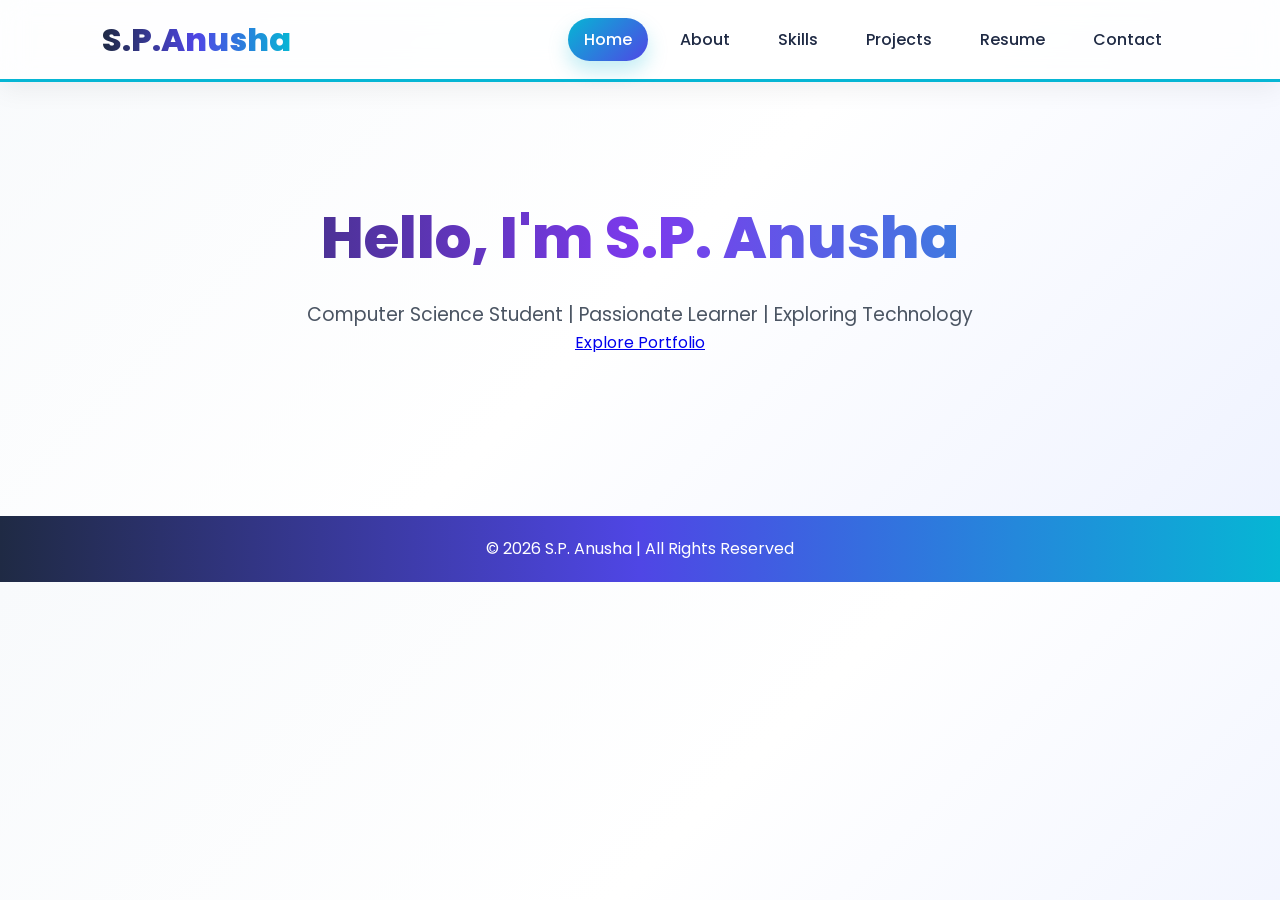
<file: index.html>
<!DOCTYPE html>
<html lang="en">
<head>
<meta charset="UTF-8">
<meta name="viewport" content="width=device-width, initial-scale=1.0">
<title>S.P. Anusha | Portfolio</title>
<link rel="stylesheet" href="style.css">
</head>

<body>

<header>
<nav>
<div class="logo">S.P.Anusha</div>

<ul>
<li><a href="index.html" class="active">Home</a></li>
<li><a href="about.html">About</a></li>
<li><a href="skills.html">Skills</a></li>
<li><a href="projects.html">Projects</a></li>
<li><a href="resume.html">Resume</a></li>
<li><a href="contact.html">Contact</a></li>
</ul>

</nav>
</header>

<section class="hero">

<h1>Hello, I'm S.P. Anusha</h1>

<p>Computer Science Student | Passionate Learner | Exploring Technology</p>

<a href="about.html" class="btn">Explore Portfolio</a>

</section>

<footer>
<p>© 2026 S.P. Anusha | All Rights Reserved</p>
</footer>

</body>
</html>
</file>
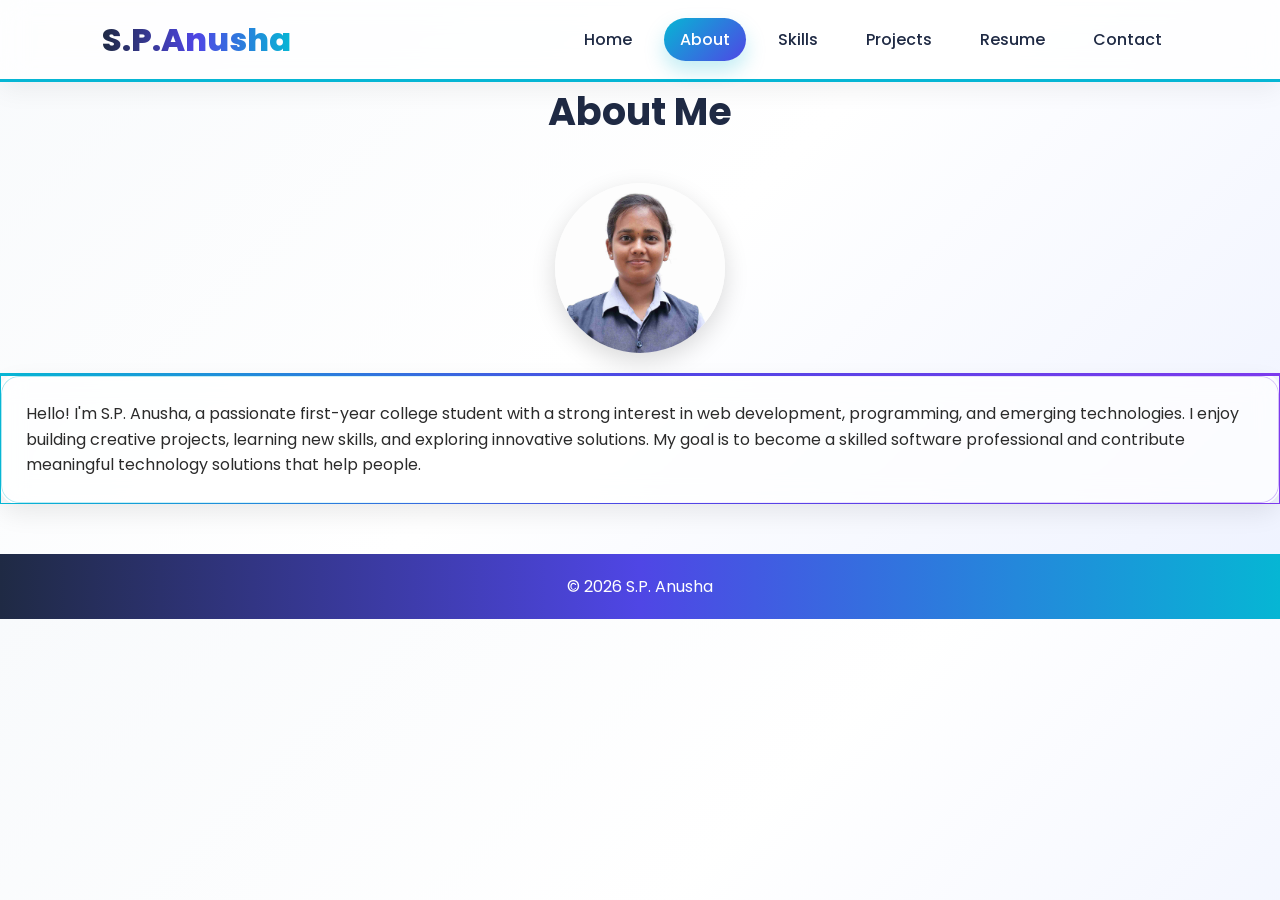
<file: about.html>
<!DOCTYPE html>
<html lang="en">
<head>
<meta charset="UTF-8">
<meta name="viewport" content="width=device-width, initial-scale=1.0">
<title>About Me</title>
<link rel="stylesheet" href="style.css">
</head>
<body>

<header>
<nav>
<div class="logo">S.P.Anusha</div>
<ul>
<li><a href="index.html">Home</a></li>
<li><a href="about.html" class="active">About</a></li>
<li><a href="skills.html">Skills</a></li>
<li><a href="projects.html">Projects</a></li>
<li><a href="resume.html">Resume</a></li>
<li><a href="contact.html">Contact</a></li>
</ul>
</nav>
</header>

<div class="container">

<h2 class="section-title">About Me</h2>

<img src="profile.jpeg" alt="Profile" class="profile">

<div class="card">
<p>
Hello! I'm S.P. Anusha, a passionate first-year college student with a strong interest in web development, programming, and emerging technologies. I enjoy building creative projects, learning new skills, and exploring innovative solutions. My goal is to become a skilled software professional and contribute meaningful technology solutions that help people.
</p>
</div>

</div>

<footer>
<p>© 2026 S.P. Anusha</p>
</footer>

</body>
</html>
</file>
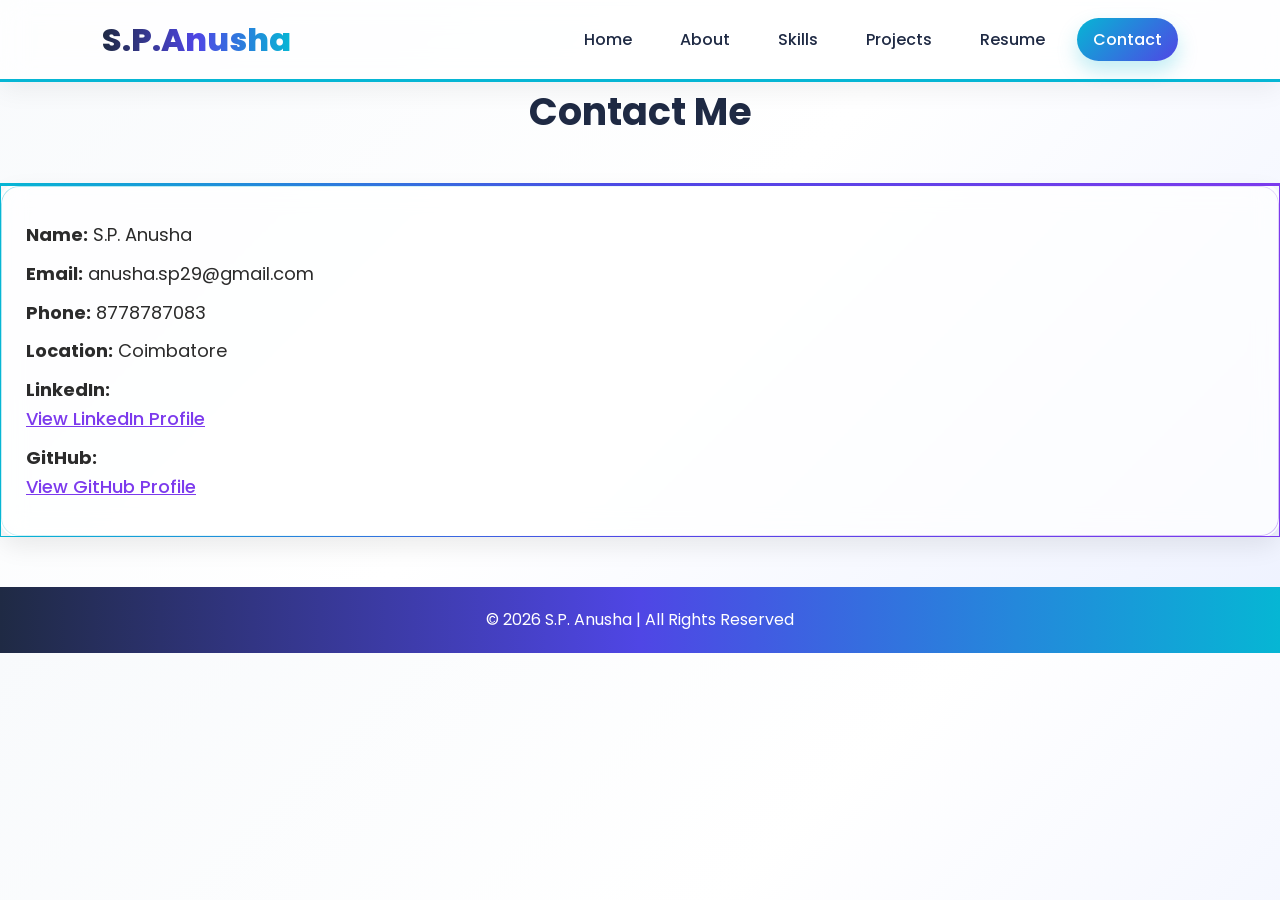
<file: contact.html>
<!DOCTYPE html>
<html lang="en">
<head>
<meta charset="UTF-8">
<meta name="viewport" content="width=device-width, initial-scale=1.0">
<title>Contact</title>
<link rel="stylesheet" href="style.css">
</head>
<body>

<header>
<nav>
<div class="logo">S.P.Anusha</div>
<ul>
<li><a href="index.html">Home</a></li>
<li><a href="about.html">About</a></li>
<li><a href="skills.html">Skills</a></li>
<li><a href="projects.html">Projects</a></li>
<li><a href="resume.html">Resume</a></li>
<li><a href="contact.html" class="active">Contact</a></li>
</ul>
</nav>
</header>

<div class="container">

<h2 class="section-title">Contact Me</h2>

<div class="card contact-info">

<p><strong>Name:</strong> S.P. Anusha</p>

<p><strong>Email:</strong> anusha.sp29@gmail.com</p>

<p><strong>Phone:</strong> 8778787083</p>

<p><strong>Location:</strong> Coimbatore</p>

<p><strong>LinkedIn:</strong><br>
<a href="https://www.linkedin.com/in/anusha-s-p-a66802380" target="_blank">
View LinkedIn Profile
</a>
</p>

<p><strong>GitHub:</strong><br>
<a href="https://github.com/anusha29-cloud" target="_blank">
View GitHub Profile
</a>
</p>

</div>

</div>

<footer>
<p>© 2026 S.P. Anusha | All Rights Reserved</p>
</footer>

</body>
</html>
</file>
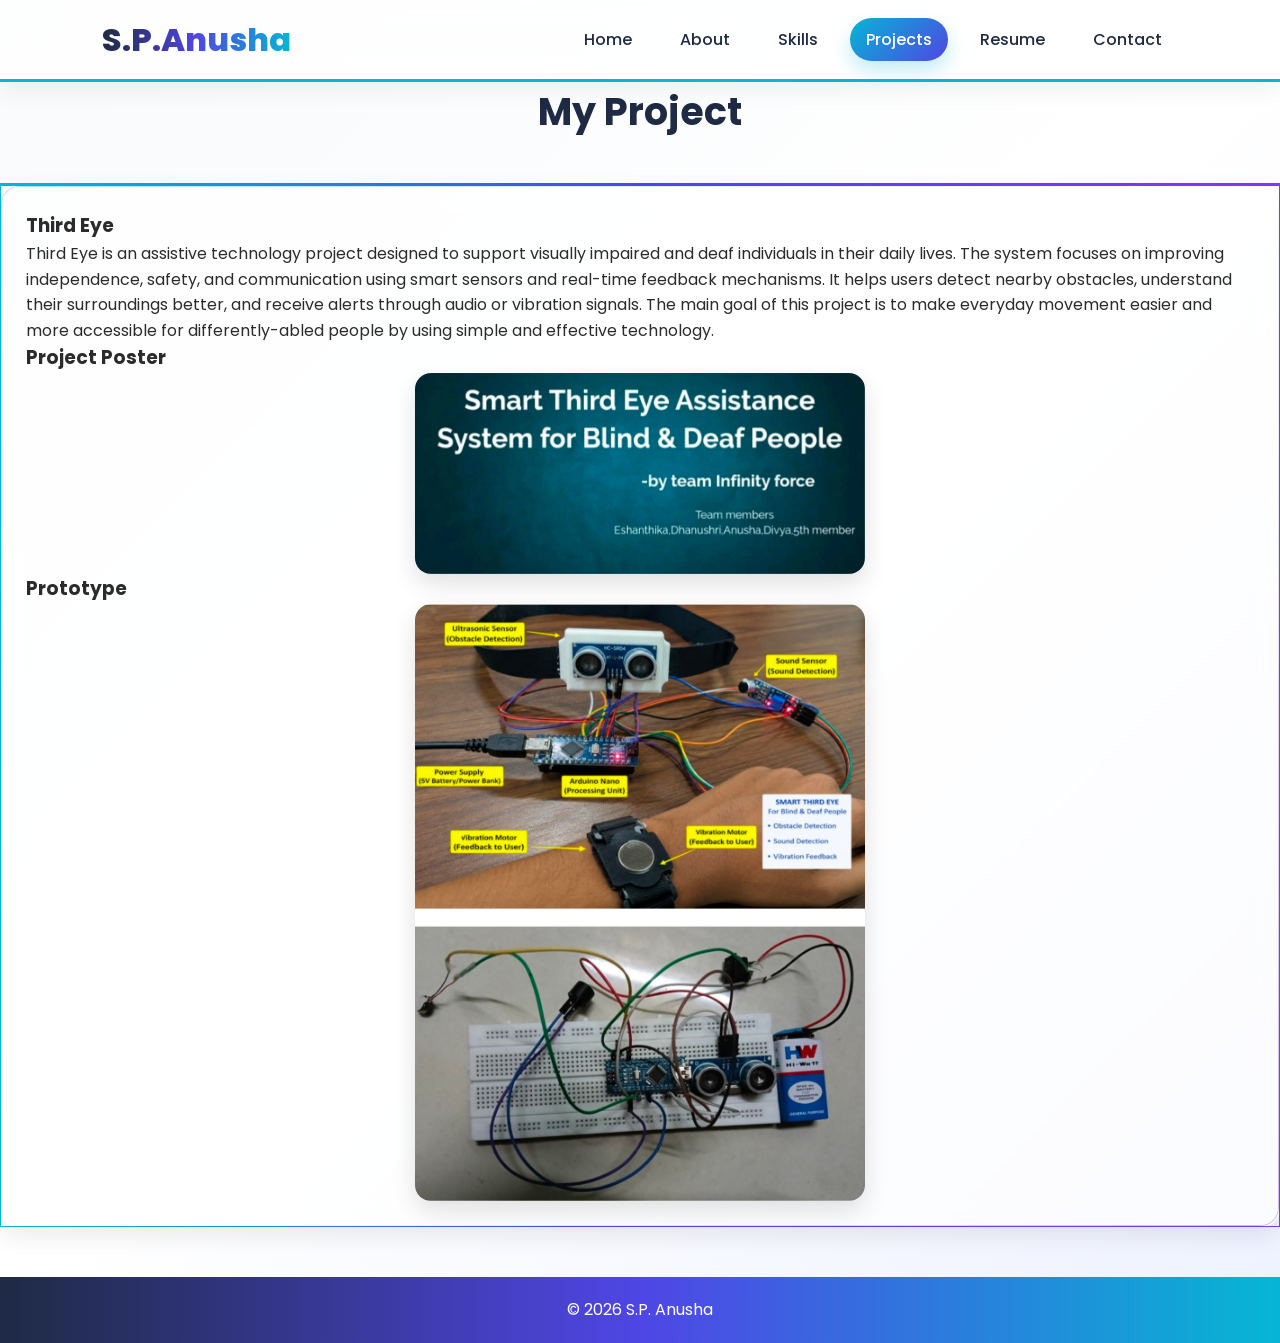
<file: projects.html>
<!DOCTYPE html>
<html lang="en">
<head>
<meta charset="UTF-8">
<meta name="viewport" content="width=device-width, initial-scale=1.0">
<title>Projects</title>
<link rel="stylesheet" href="style.css">
</head>
<body>

<header>
<nav>
<div class="logo">S.P.Anusha</div>
<ul>
<li><a href="index.html">Home</a></li>
<li><a href="about.html">About</a></li>
<li><a href="skills.html">Skills</a></li>
<li><a href="projects.html" class="active">Projects</a></li>
<li><a href="resume.html">Resume</a></li>
<li><a href="contact.html">Contact</a></li>
</ul>
</nav>
</header>

<div class="container">

<h2 class="section-title">My Project</h2>

<div class="card">

<h3>Third Eye</h3>

<p>
Third Eye is an assistive technology project designed to support visually impaired and deaf individuals in their daily lives.  
The system focuses on improving independence, safety, and communication using smart sensors and real-time feedback mechanisms.  
It helps users detect nearby obstacles, understand their surroundings better, and receive alerts through audio or vibration signals.  
The main goal of this project is to make everyday movement easier and more accessible for differently-abled people by using simple and effective technology.
</p>

<h3 class="sub-title">Project Poster</h3>
<img src="phy.jpeg" alt="Project Poster" class="project-img">

<h3 class=="sub-title">Prototype</h3>
<img src="prototype.jpeg" alt="Prototype" class="project-img">

</div>

</div>

<footer>
<p>© 2026 S.P. Anusha</p>
</footer>

</body>
</html>
</file>
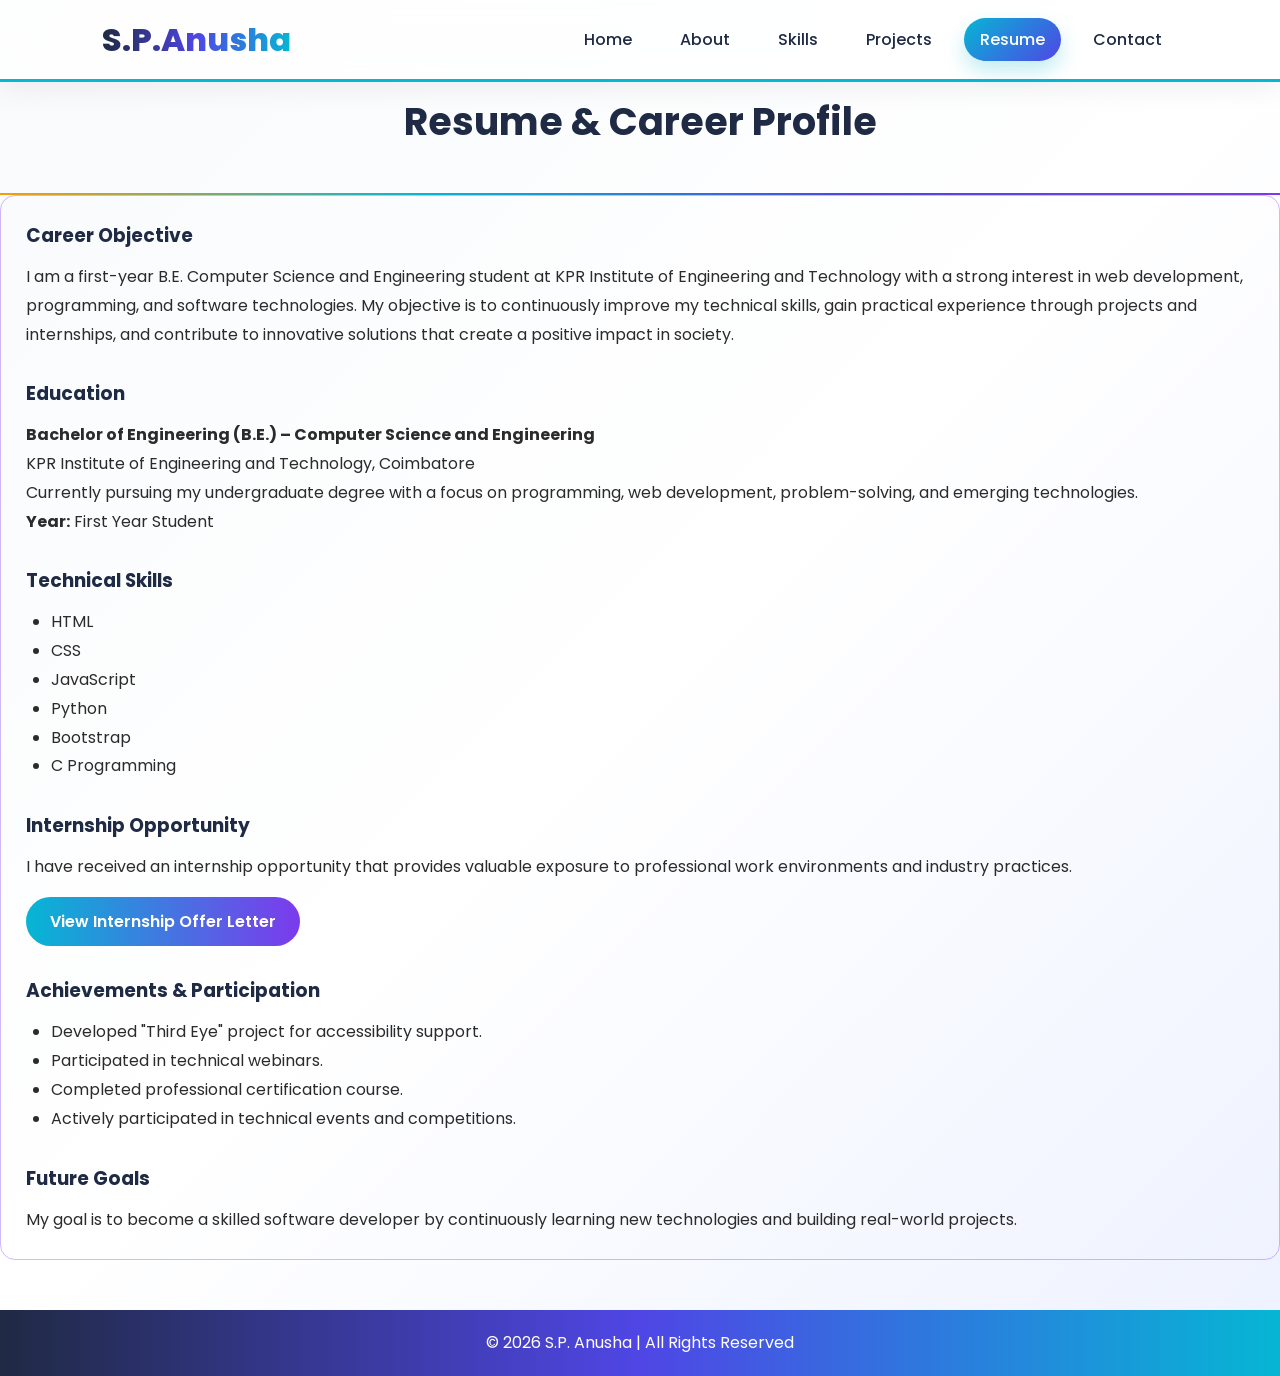
<file: resume.html>
<!DOCTYPE html>
<html lang="en">
<head>
<meta charset="UTF-8">
<meta name="viewport" content="width=device-width, initial-scale=1.0">
<title>Resume | S.P. Anusha</title>

<link rel="stylesheet" href="style.css">

<style>

/* ===== Resume Page Only ===== */

.page-title{
    margin-top:10px;
    text-align:center;
}

.title-line{
    height:2px;
    background:linear-gradient(
        90deg,
        #f59e0b,
        #06b6d4,
        #4f46e5,
        #7c3aed
    );
    margin-top:10px;
    margin-bottom:0;
}

.resume-box{
    border:1px solid rgba(124,58,237,0.35);
    border-radius:15px;
    padding:25px;
    margin-top:0;
}

.resume-section{
    margin-bottom:30px;
}

.resume-section:last-child{
    margin-bottom:0;
}

.resume-section h3{
    color:var(--dark);
    margin-bottom:12px;
}

.resume-section p,
.resume-section li{
    line-height:1.8;
}

.resume-section ul{
    padding-left:25px;
}

.btn{
    display:inline-block;
    margin-top:15px;
    padding:12px 24px;
    border-radius:30px;
    background:linear-gradient(
        90deg,
        var(--accent),
        var(--secondary)
    );
    color:white;
    text-decoration:none;
    font-weight:600;
    transition:0.3s;
}

.btn:hover{
    transform:translateY(-3px);
}

</style>

</head>

<body>

<header>
<nav>

<div class="logo">S.P.Anusha</div>

<ul>
<li><a href="index.html">Home</a></li>
<li><a href="about.html">About</a></li>
<li><a href="skills.html">Skills</a></li>
<li><a href="projects.html">Projects</a></li>
<li><a href="resume.html" class="active">Resume</a></li>
<li><a href="contact.html">Contact</a></li>
</ul>

</nav>
</header>

<div class="page-title">
    <h2 class="section-title">Resume & Career Profile</h2>
</div>

<div class="title-line"></div>

<div class="resume-box">

<div class="resume-section">
<h3>Career Objective</h3>

<p>
I am a first-year B.E. Computer Science and Engineering student at KPR Institute of Engineering and Technology with a strong interest in web development, programming, and software technologies. My objective is to continuously improve my technical skills, gain practical experience through projects and internships, and contribute to innovative solutions that create a positive impact in society.
</p>
</div>

<div class="resume-section">
<h3>Education</h3>

<p>
<strong>Bachelor of Engineering (B.E.) – Computer Science and Engineering</strong>
</p>

<p>
KPR Institute of Engineering and Technology, Coimbatore
</p>

<p>
Currently pursuing my undergraduate degree with a focus on programming, web development, problem-solving, and emerging technologies.
</p>

<p>
<strong>Year:</strong> First Year Student
</p>

</div>

<div class="resume-section">
<h3>Technical Skills</h3>

<ul>
<li>HTML</li>
<li>CSS</li>
<li>JavaScript</li>
<li>Python</li>
<li>Bootstrap</li>
<li>C Programming</li>
</ul>

</div>

<div class="resume-section">
<h3>Internship Opportunity</h3>

<p>
I have received an internship opportunity that provides valuable exposure to professional work environments and industry practices.
</p>

<a href="resume.jpeg" target="_blank" class="btn">
View Internship Offer Letter
</a>

</div>

<div class="resume-section">
<h3>Achievements & Participation</h3>

<ul>
<li>Developed "Third Eye" project for accessibility support.</li>
<li>Participated in technical webinars.</li>
<li>Completed professional certification course.</li>
<li>Actively participated in technical events and competitions.</li>
</ul>

</div>

<div class="resume-section">
<h3>Future Goals</h3>

<p>
My goal is to become a skilled software developer by continuously learning new technologies and building real-world projects.
</p>

</div>

</div>

<footer>
<p>© 2026 S.P. Anusha | All Rights Reserved</p>
</footer>

</body>
</html>
</file>
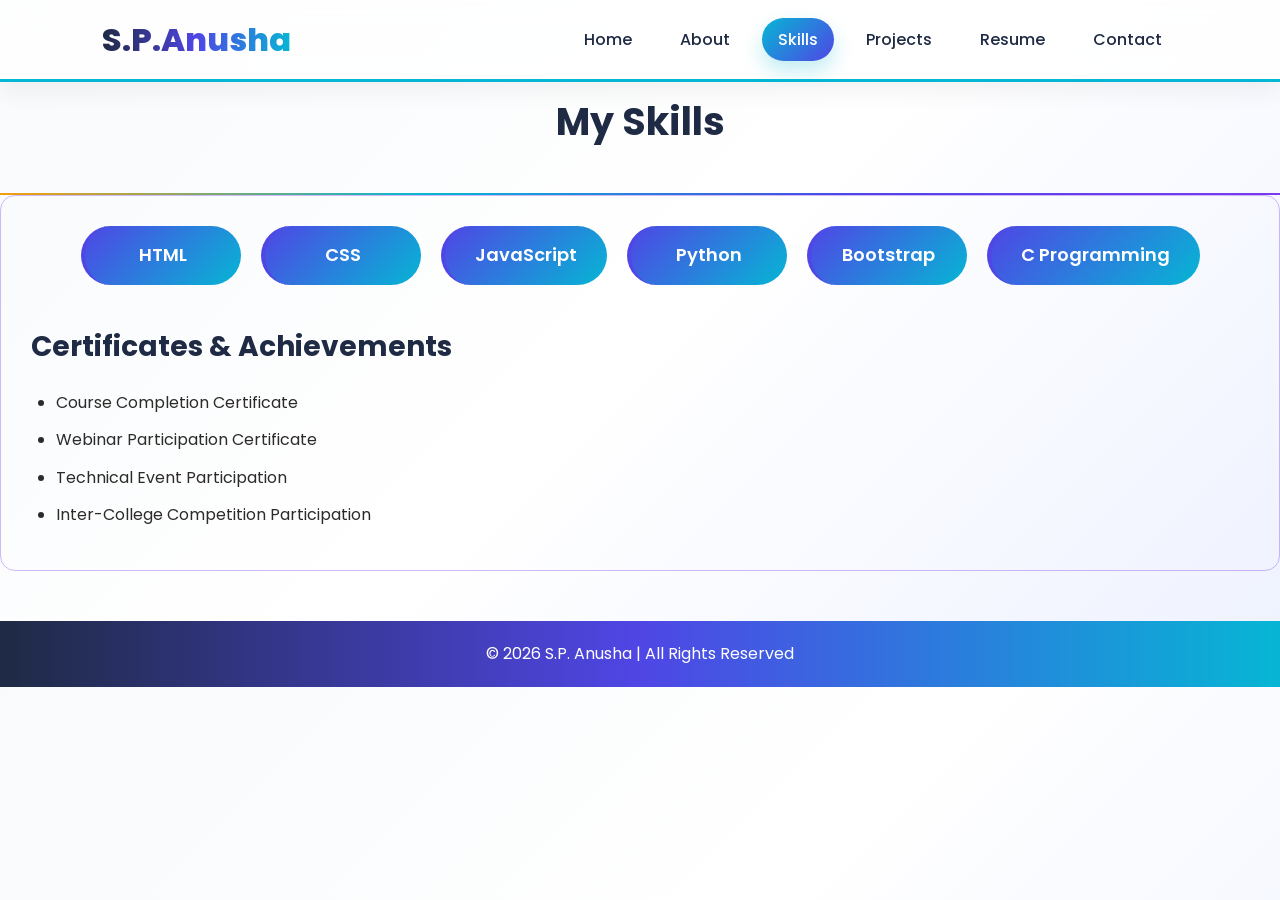
<file: skills.html>
<!DOCTYPE html>
<html lang="en">
<head>
<meta charset="UTF-8">
<meta name="viewport" content="width=device-width, initial-scale=1.0">
<title>Skills | S.P. Anusha</title>

<link rel="stylesheet" href="style.css">

<style>

/* Skills Page Only */

.page-title{
    margin-top:10px;
    text-align:center;
}

.title-line{
    height:2px;
    background:linear-gradient(
        90deg,
        #f59e0b,
        #06b6d4,
        #4f46e5,
        #7c3aed
    );
    margin-top:10px;
    margin-bottom:0;
}

/* Skills Content Box */

.skills-box{
    border:1px solid rgba(124,58,237,0.35);
    border-radius:15px;
    padding:30px;
    margin-top:0;
}

/* Skill Boxes */

.skills{
    display:flex;
    flex-wrap:wrap;
    justify-content:center;
    gap:20px;
    margin-bottom:40px;
}

.skill-box{
    background:linear-gradient(
        135deg,
        #4f46e5,
        #06b6d4
    );
    color:white;
    padding:15px 30px;
    border-radius:30px;
    font-size:18px;
    font-weight:600;
    min-width:160px;
    text-align:center;
}

/* Certificates */

.sub-title{
    font-size:28px;
    color:var(--dark);
    margin-bottom:20px;
}

.certificate-list{
    padding-left:25px;
}

.certificate-list li{
    margin-bottom:12px;
}

</style>

</head>

<body>

<header>
<nav>

<div class="logo">S.P.Anusha</div>

<ul>
<li><a href="index.html">Home</a></li>
<li><a href="about.html">About</a></li>
<li><a href="skills.html" class="active">Skills</a></li>
<li><a href="projects.html">Projects</a></li>
<li><a href="resume.html">Resume</a></li>
<li><a href="contact.html">Contact</a></li>
</ul>

</nav>
</header>

<div class="page-title">
<h2 class="section-title">My Skills</h2>
</div>

<div class="title-line"></div>

<div class="skills-box">

<div class="skills">

<div class="skill-box">HTML</div>

<div class="skill-box">CSS</div>

<div class="skill-box">JavaScript</div>

<div class="skill-box">Python</div>

<div class="skill-box">Bootstrap</div>

<div class="skill-box">C Programming</div>

</div>

<h3 class="sub-title">Certificates & Achievements</h3>

<ul class="certificate-list">
<li>Course Completion Certificate</li>
<li>Webinar Participation Certificate</li>
<li>Technical Event Participation</li>
<li>Inter-College Competition Participation</li>
</ul>

</div>

<footer>
<p>© 2026 S.P. Anusha | All Rights Reserved</p>
</footer>

</body>
</html>
</file>
<file: style.css>
@import url('https://fonts.googleapis.com/css2?family=Poppins:wght@300;400;500;600;700&display=swap');

:root{
    --dark:#1f2a44;
    --primary:#4f46e5;
    --secondary:#7c3aed;
    --accent:#06b6d4;
    --highlight:#f59e0b;
    --text:#2b2b2b;
    --bg1:#f8fafc;
    --bg2:#eef2ff;
}

/* ================= GLOBAL ================= */
*{
    margin:0;
    padding:0;
    box-sizing:border-box;
    font-family:'Poppins',sans-serif;
}

body{
    background: linear-gradient(135deg,var(--bg1),#ffffff,var(--bg2));
    color:var(--text);
    line-height:1.6;
}

/* ================= HEADER ================= */
header{
    background: rgba(255,255,255,0.75);
    backdrop-filter: blur(14px);
    border-bottom:3px solid var(--accent);
    box-shadow:0 8px 25px rgba(0,0,0,0.06);
    padding:14px 8%;
    position:sticky;
    top:0;
    z-index:1000;
}

/* NAV */
nav{
    display:flex;
    justify-content:space-between;
    align-items:center;
}

/* LOGO (MULTI COLOR) */
.logo{
    font-size:32px;
    font-weight:800;
    background: linear-gradient(90deg,var(--dark),var(--primary),var(--accent));
    -webkit-background-clip:text;
    -webkit-text-fill-color:transparent;
}

/* NAV LINKS */
nav ul{
    list-style:none;
    display:flex;
    gap:16px;
}

nav ul li a{
    text-decoration:none;
    color:var(--dark);
    font-weight:500;
    padding:10px 16px;
    border-radius:25px;
    transition:0.3s;
}

/* ACTIVE + HOVER */
nav ul li a:hover,
.active{
    background: linear-gradient(135deg,var(--accent),var(--primary));
    color:white;
    box-shadow:0 10px 20px rgba(6,182,212,0.25);
    transform:translateY(-2px);
}

/* ================= HERO ================= */
.hero{
    text-align:center;
    padding:110px 20px;
}

.hero h1{
    font-size:58px;
    font-weight:800;
    background: linear-gradient(90deg,var(--dark),var(--secondary),var(--accent));
    -webkit-background-clip:text;
    -webkit-text-fill-color:transparent;
}

.hero p{
    margin-top:15px;
    font-size:19px;
    color:#4b5563;
}

/* ================= BUTTON ================= */
.btn-custom{
    display:inline-block;
    margin-top:25px;
    padding:12px 32px;
    border-radius:30px;
    background: linear-gradient(90deg,var(--accent),var(--secondary),var(--highlight));
    color:white;
    text-decoration:none;
    box-shadow:0 12px 25px rgba(0,0,0,0.15);
    transition:0.3s;
}

.btn-custom:hover{
    transform:scale(1.05);
}

/* ================= SECTION TITLE ================= */
.section-title{
    text-align:center;
    font-size:38px;
    font-weight:700;
    margin-bottom:40px;
    color:var(--dark);
}

/* ================= CARD (ONLY BORDER UPGRADED) ================= */
.card{
    background: rgba(255,255,255,0.7);
    backdrop-filter: blur(12px);
    border-radius:18px;
    padding:25px;

    /* NEW PREMIUM BORDER */
    border: 1px solid rgba(124, 58, 237, 0.18);
    border-top: 3px solid transparent;
    border-image: linear-gradient(90deg,var(--accent),var(--primary),var(--secondary)) 1;

    box-shadow:0 10px 25px rgba(0,0,0,0.08);
    transition:0.3s;
    position:relative;
}

/* SUBTLE GLOW BORDER EFFECT */
.card::after{
    content:"";
    position:absolute;
    inset:0;
    border-radius:18px;
    padding:1px;
    background: linear-gradient(135deg,var(--accent),transparent,var(--secondary));
    -webkit-mask:
        linear-gradient(#fff 0 0) content-box,
        linear-gradient(#fff 0 0);
    -webkit-mask-composite: xor;
    mask-composite: exclude;
    opacity:0.35;
    pointer-events:none;
}

/* HOVER EFFECT */
.card:hover{
    transform:translateY(-8px);
    box-shadow:0 18px 35px rgba(0,0,0,0.12);
    border-image: linear-gradient(90deg,var(--highlight),var(--accent),var(--primary)) 1;
}

/* ================= PROFILE ================= */
.profile{
    width:170px;
    height:170px;
    border-radius:50%;
    object-fit:cover;
    object-fit:cover;
    display:block;
    margin:20px auto;
    box-shadow:0 8px 25px rgba(0,0,0,0.15);
}  box-shadow:0 0 0 5px #e6f7ff;
}

/* ================= SKILLS ================= */
.skills{
    display:grid;
    grid-template-columns:repeat(auto-fit,minmax(200px,1fr));
    gap:20px;
}

.skill-box{
    background: rgba(255,255,255,0.7);
    backdrop-filter: blur(10px);
    padding:22px;
    text-align:center;
    border-radius:15px;
    border-left:4px solid var(--primary);
    transition:0.3s;
}

.skill-box:hover{
    transform:translateY(-6px);
    border-left:4px solid var(--accent);
}

/* ================= PROJECT ================= */
.project-img{
    width:100%;
    max-width:450px;
    border-radius:16px;
    display:block;
    margin:auto;
    box-shadow:0 10px 25px rgba(0,0,0,0.12);
    transition:0.3s;
}

.project-img:hover{
    transform:scale(1.04);
}

/* ================= CONTACT ================= */
.contact-info p{
    font-size:18px;
    margin:10px 0;
}

.contact-info a{
    color:var(--secondary);
    font-weight:500;
}

/* ================= FOOTER ================= */
footer{
    text-align:center;
    padding:20px;
    color:white;
    background: linear-gradient(90deg,var(--dark),var(--primary),var(--accent));
    margin-top:50px;
}

/* ================= RESPONSIVE ================= */
@media(max-width:768px){
    .hero h1{
        font-size:38px;
    }

    nav{
        flex-direction:column;
    }

    nav ul{
        flex-wrap:wrap;
        justify-content:center;
    }
}
</file>
